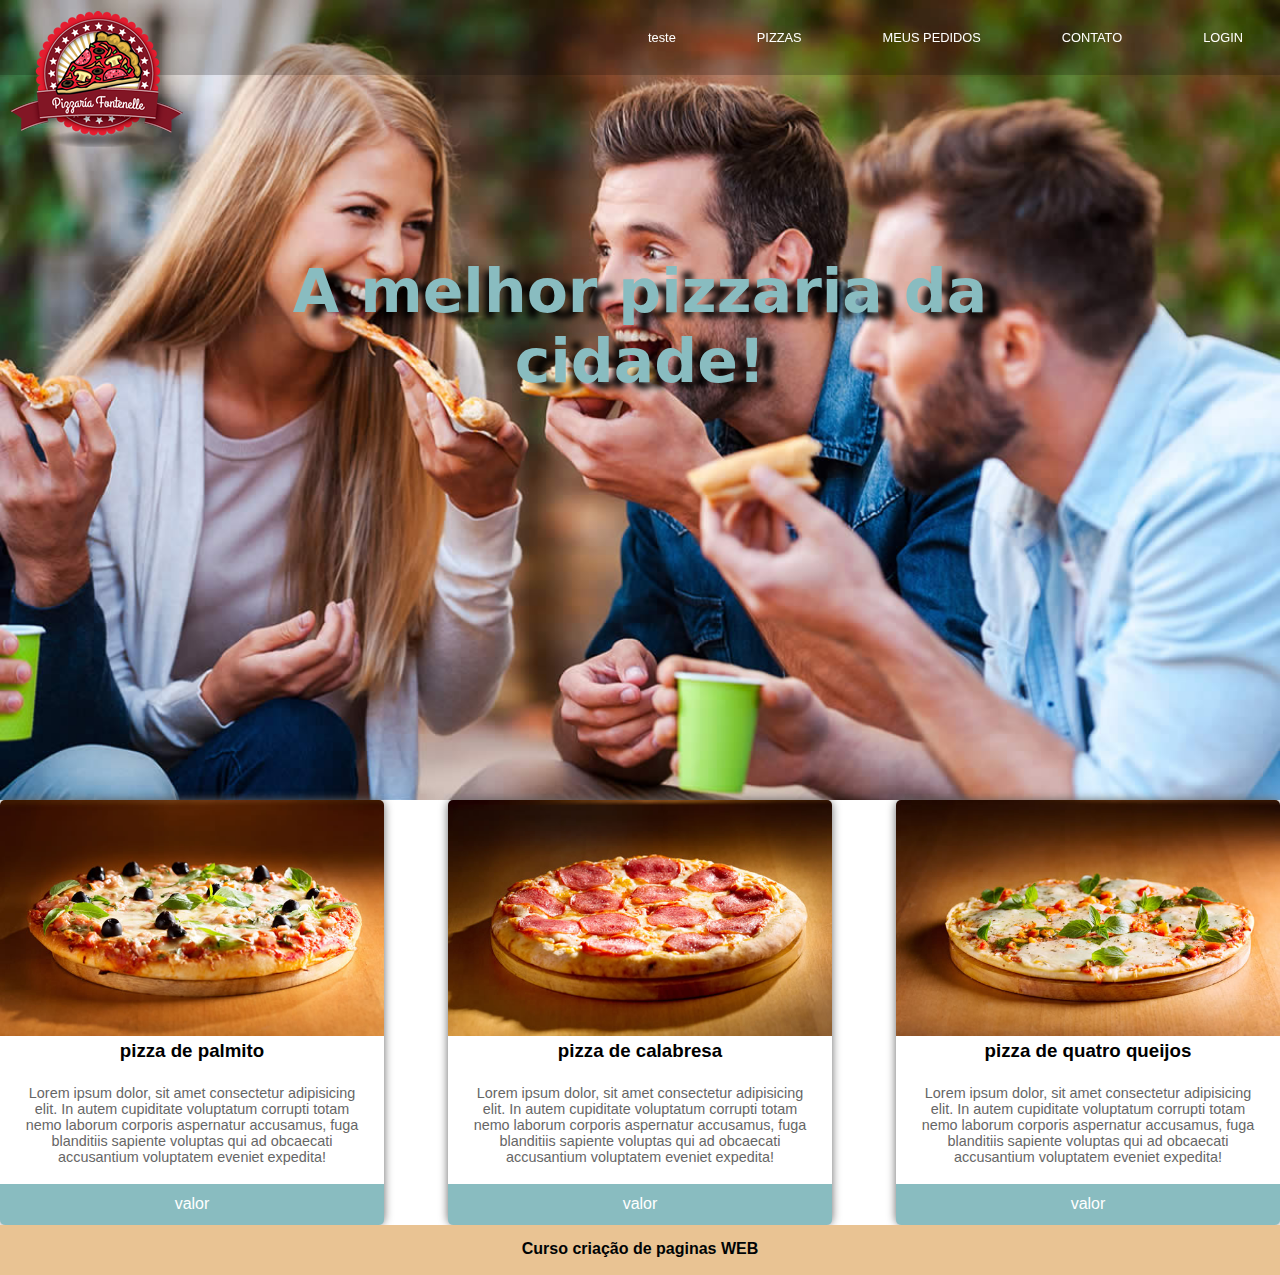
<file: index.html>
<!DOCTYPE html>
<html lang="en">

<head>
    <meta charset="UTF-8">
    <meta http-equiv="X-UA-Compatible" content="IE=edge">
    <meta name="viewport" content="width=device-width, initial-scale=1.0">
    <link rel="stylesheet" href="css/style.css">
    <title>pizzaria</title>
    <link rel="preconnect" href="https://fonts.googleapis.com">
</head>
    <nav>
        <img src="img/logo-pizzaria-grande.png" alt="">
        <ul id="menu-desktop">
            <li><a href="">teste</a></li>
            <li><a href="#">PIZZAS</a></li>
            <li><a href="#">MEUS PEDIDOS</a></li>
            <li><a href="#">CONTATO</a></li>
            <li><a href="#">LOGIN</a></li>
        </ul>
    </nav>
    <header>
        <h1>A melhor pizzaria da cidade!</h1>

    </header>
    <div id="Apresntação" class="container">
        <div class="pizza">
            <img src="img/pizza1.jpg" alt="">
            <h3>pizza de palmito</h3>
            <p>Lorem ipsum dolor, sit amet consectetur adipisicing elit. In autem cupiditate voluptatum corrupti totam
                nemo laborum corporis aspernatur accusamus, fuga blanditiis sapiente voluptas qui ad obcaecati
                accusantium voluptatem eveniet expedita!</p>
            <a href="">valor</a>
        </div>
        <div class="pizza centro">
            <img src="img/pizza2.jpg" alt="">
            <h3>pizza de calabresa</h3>
            <p>Lorem ipsum dolor, sit amet consectetur adipisicing elit. In autem cupiditate voluptatum corrupti totam
                nemo laborum corporis aspernatur accusamus, fuga blanditiis sapiente voluptas qui ad obcaecati
                accusantium voluptatem eveniet expedita!</p>
            <a href="">valor</a>
        </div>
        <div class="pizza direita">
            <img src="img/pizza3.jpg" alt="">
            <h3>pizza de quatro queijos</h3>
            <p>Lorem ipsum dolor, sit amet consectetur adipisicing elit. In autem cupiditate voluptatum corrupti totam
                nemo laborum corporis aspernatur accusamus, fuga blanditiis sapiente voluptas qui ad obcaecati
                accusantium voluptatem eveniet expedita!</p>
            <a href="">valor</a>


        </div>
    </div>

    <footer>
        <p>Curso criação de paginas WEB</p>
    </footer>
    </body>

</html>
</file>
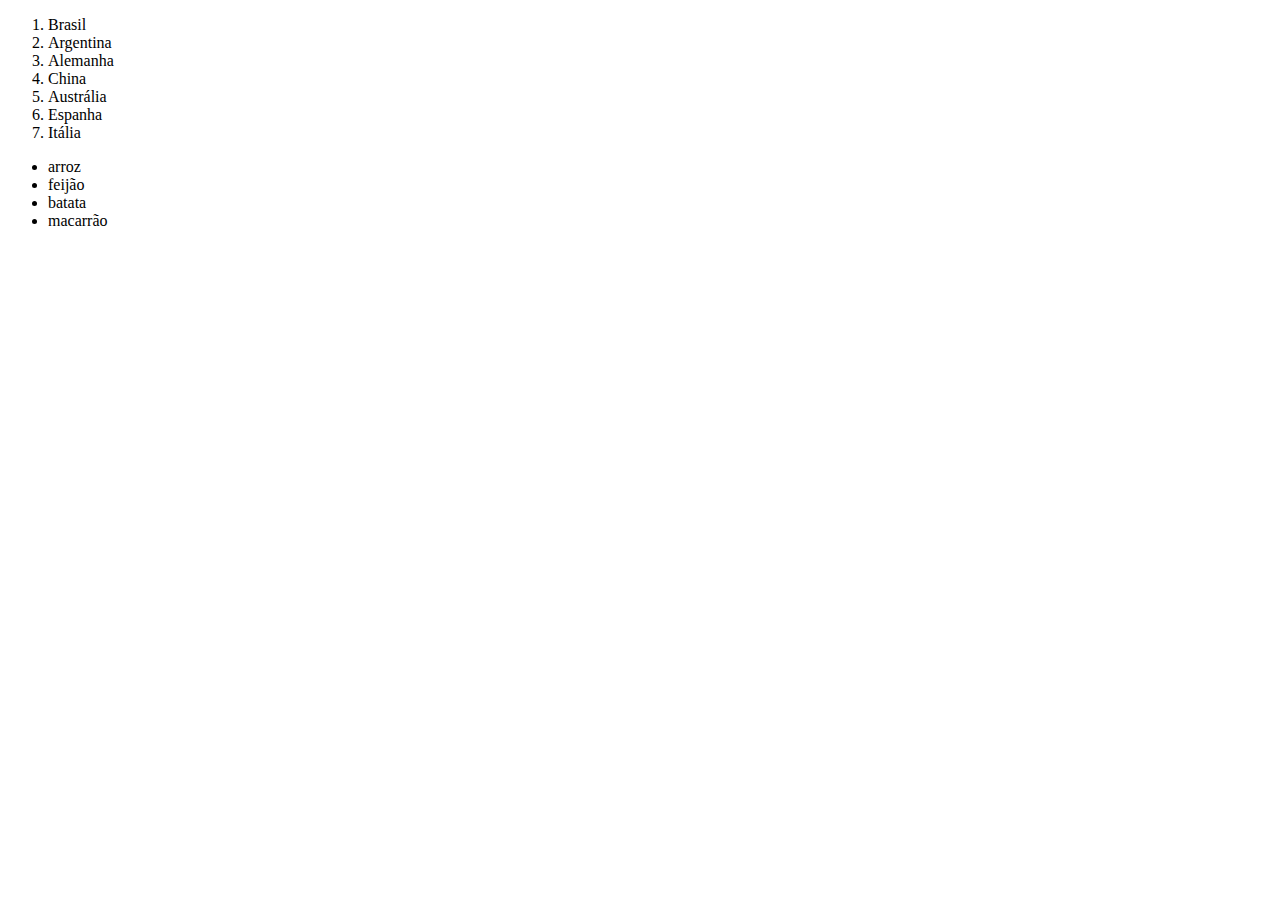
<file: listas.html>
<!DOCTYPE html>
<html lang="en">
<head>
    <meta charset="UTF-8">
    <meta http-equiv="X-UA-Compatible" content="IE=edge">
    <meta name="viewport" content="width=device-width, initial-scale=1.0">
    <title>lista Ordenada e Nao ordenada</title>
</head>
<body>
    <ol>
        <li>Brasil</li>
        <li>Argentina</li>
        <li>Alemanha</li>
        <li>China</li>
        <li>Austrália</li>
        <li>Espanha</li>
        <li>Itália</li>
    </ol>

    <ul>
        <li>arroz</li>
        <li>feijão</li>
        <li>batata</li>
        <li>macarrão</li>
    </ul>
</body>
</html>
</file>
<file: css/style.css>
*{
padding: 0;
margin: 0;
box-sizing: border-box;
}

body{
   display: flex;
   flex-direction: column;
   min-height: 100%;
}

nav {
position: fixed;
width: 100%;
background-color: rgba(0, 0, 0, 0.2);

}

nav img {
  position: absolute;
  left: 10px;top: 10px;
  z-index: 1;
}

nav ul#menu-desktop {
  margin: 0;
  padding: 0;
  text-align: right;
}

nav ul#menu-desktop li {
  list-style-type: none;
  display: inline;
}

nav ul#menu-desktop li a {
  padding: 30px 40px;
  text-decoration: none;
  color: #fff;
  display: inline-block;
  margin-right: -3px;
  font-family: roboto, sans-serif;
  font-size: 80%;
  letter-spacing: 0.60;
}

nav ul#menu-desktop li a:hover {
  background-color: rgba(244, 26, 44, 1);
}

header{
    background-image: url(../img/foto-capa-pizza.jpg);
    background-repeat: no-repeat;
    background-size: cover;
    width: 100%;
    height: 800px;

}
h1{
    padding: 20%;
    text-align: center;
    color: rgb(137, 188, 192);
    font-weight: 900;
    text-align: center;
    position: relative;
   font-size: 60px;  
  font-family: system-ui, -apple-system, BlinkMacSystemFont, 'Segoe UI', Roboto, Oxygen, Ubuntu, Cantarell, 'Open Sans', 'Helvetica Neue', sans-serif ; 
 text-shadow: 16px 6px 6px rgba(0, 0, 0, 0.93);
}

#apresentacao{
  width: 90%;
  display: block;
  max-width: 1500px;
  min-width: 320px;
  margin: 100px auto;
}
.pizza{
  font-family: roboto, sans-serif;
  width: 30%;
  float: left;
  background-color: #fff;
  box-shadow: 0 0 10px #666;
  border-radius: 8px;
}

.pizza img {
  width: 100%;
  max-height: 300px;
  object-fit: cover;
  object-position: top center;
  border-top-right-radius: 5px;
  border-top-left-radius: 5px;
}
.pizza h3 {
  text-align: center;
  margin-bottom: 0;
}
.pizza p {
  text-align: center;
  padding: 5%;
  margin-top: 1%;
  color: #666;
  font-size: 90%;
}
.pizza a {
  display: block;
  text-align: center;
  background-color: rgb(137, 188, 192);
  color: white;
  padding: 3%;
  text-decoration: none;
  border-bottom-left-radius: 5px;
  border-bottom-right-radius: 5px;
}
.direita {
  float: right;
}
.centro{
  margin-left: 5%;
}
footer{
height: 50px;
background-color: rgb(233, 195, 147);
}

  




footer p{
font-weight: 600;
color: rgb(0, 3, 5);
padding: 15px; 
font-size: 16px;
font-family: 'Segoe UI', Tahoma, Geneva, Verdana, sans-serif;
text-align: center;
}
</file>
